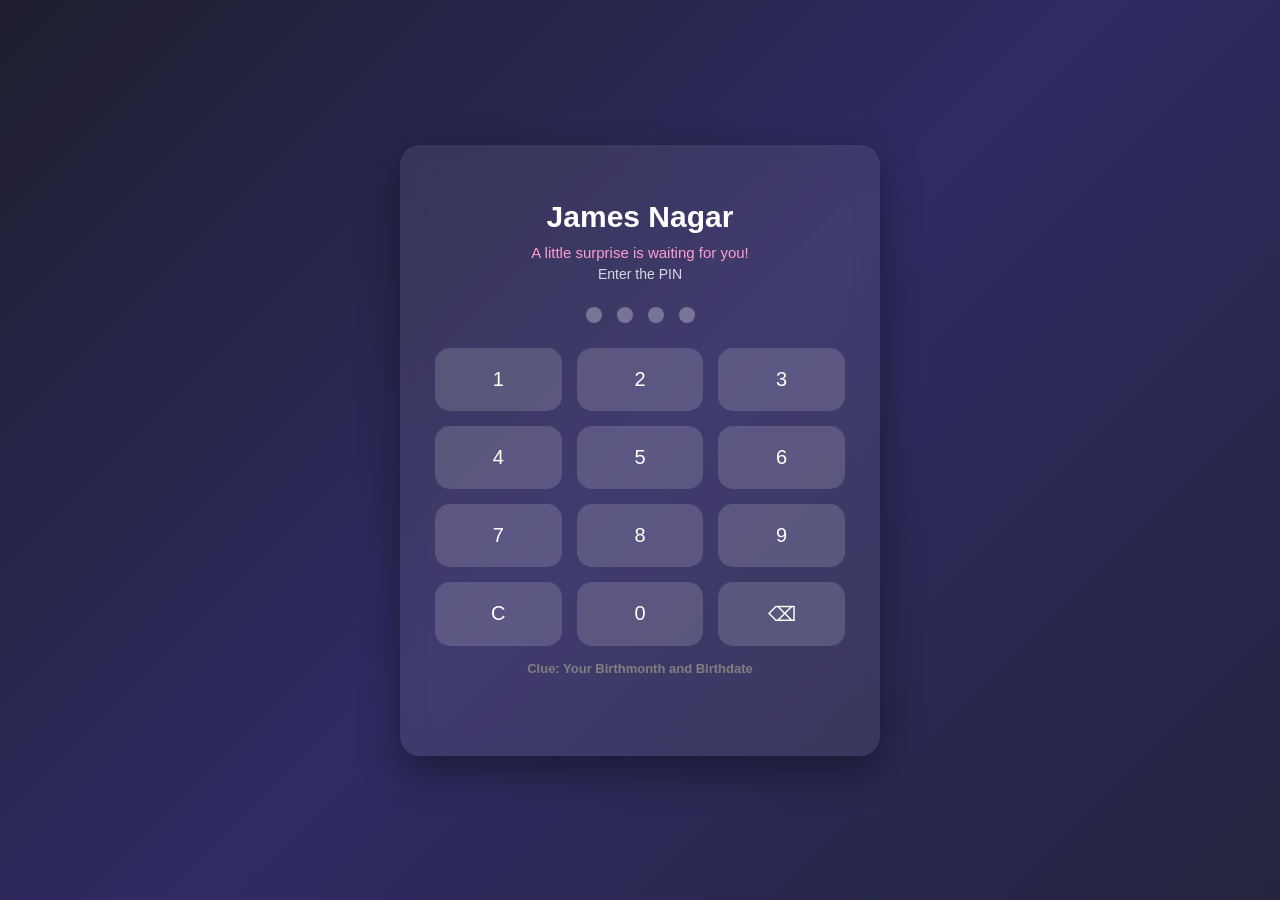
<file: index.html>
<!doctype html>
<html lang="en">
  <head>
    <meta charset="UTF-8" />
    <title>Happy Birthday, Kuya James!</title>
    <meta name="viewport" content="width=device-width, initial-scale=1.0" />
    <link rel="stylesheet" href="style.css" />
  </head>
  <body>
    <div class="confetti-container">
      <span></span><span></span><span></span><span></span><span></span>
      <span></span><span></span><span></span><span></span><span></span>
      <span></span><span></span><span></span><span></span><span></span>
    </div>

    <div class="container">
      <div class="lock-card">
        <div class="gif-wrapper">
          <div
            class="tenor-gif-embed"
            data-postid="10878303427545084628"
            data-share-method="host"
            data-aspect-ratio="1"
            data-width="100%"
          ></div>
        </div>

        <h1>James Nagar</h1>
        <p class="greeting">A little surprise is waiting for you!</p>
        <p class="subtitle">Enter the PIN</p>

        <div class="pin-display" id="pinDisplay">
          <span></span>
          <span></span>
          <span></span>
          <span></span>
        </div>

        <div class="keypad">
          <button onclick="addNumber('1')">1</button>
          <button onclick="addNumber('2')">2</button>
          <button onclick="addNumber('3')">3</button>
          <button onclick="addNumber('4')">4</button>
          <button onclick="addNumber('5')">5</button>
          <button onclick="addNumber('6')">6</button>
          <button onclick="addNumber('7')">7</button>
          <button onclick="addNumber('8')">8</button>
          <button onclick="addNumber('9')">9</button>
          <button class="clear" onclick="clearPin()">C</button>
          <button onclick="addNumber('0')">0</button>
          <button class="backspace" onclick="removeLast()">⌫</button>
        </div>

        <p class="clue">Clue: Your Birthmonth and Birthdate</p>
        <p id="message"></p>
      </div>
    </div>

    <script>
      let pin = "";

      function updateDisplay() {
        const dots = document.querySelectorAll("#pinDisplay span");
        dots.forEach((dot, index) => {
          dot.classList.remove("active");
          if (index < pin.length) {
            dot.classList.add("active");
          }
        });
      }

      function addNumber(num) {
        if (pin.length < 4) {
          pin += num;
          updateDisplay();
          if (pin.length === 4) {
            checkPin();
          }
        }
      }

      function removeLast() {
        pin = pin.slice(0, -1);
        updateDisplay();
      }

      function clearPin() {
        pin = "";
        updateDisplay();
      }

      function checkPin() {
        const message = document.getElementById("message");
        if (pin === "1002") {
          message.style.color = "#00ff88";
          message.textContent = "Nice! Happy Birthday!✨";
          setTimeout(() => {
            window.location.href = "home.html";
          }, 1000);
        } else {
          message.style.color = "#ff4d4d";
          message.textContent = "Ikaw ba talaga si Kuya James?! 🤨";
          setTimeout(() => {
            clearPin();
            message.textContent = "";
          }, 3000);
        }
      }
    </script>

    <script async src="https://tenor.com/embed.js"></script>
  </body>
</html>
</file>
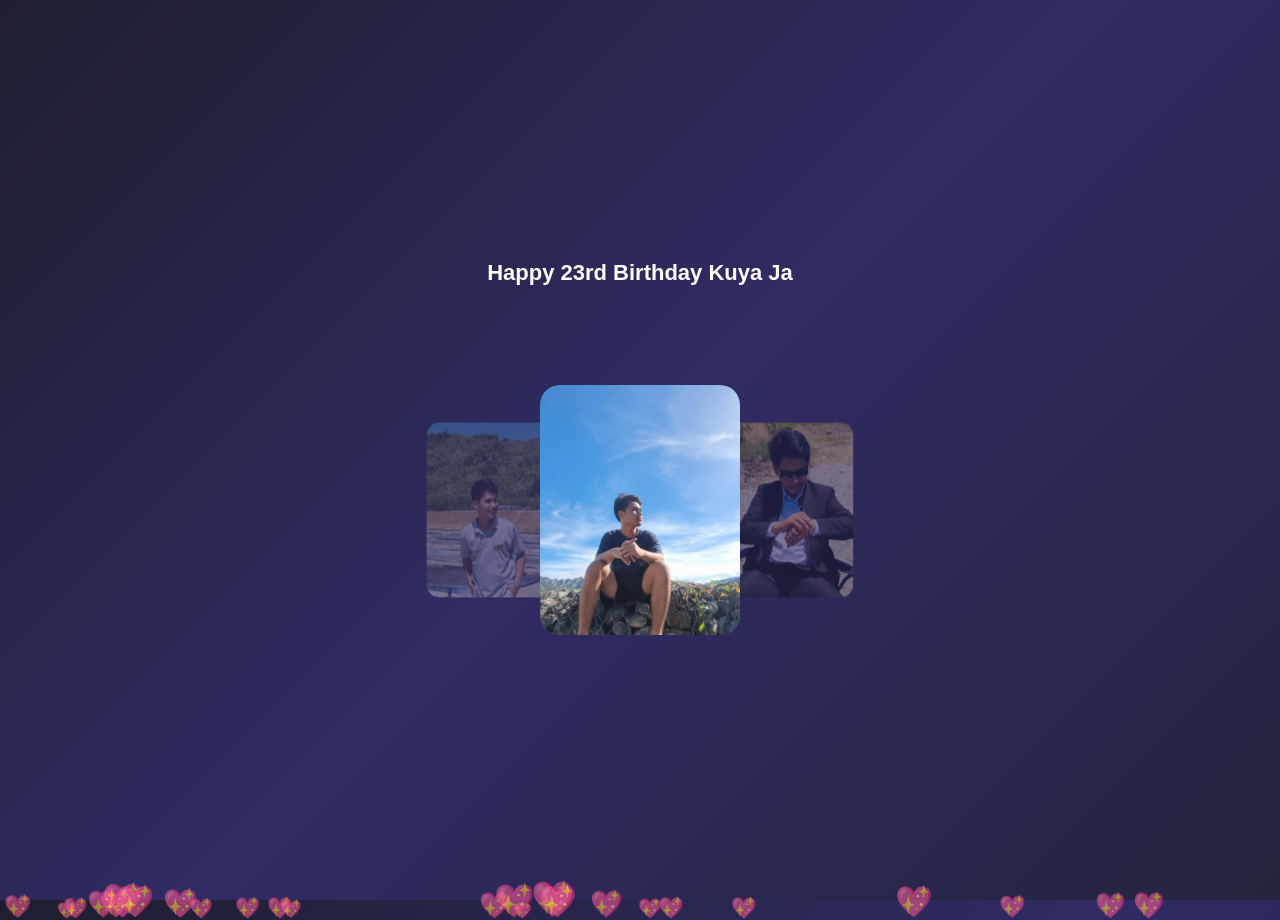
<file: final.html>
<!doctype html>
<html lang="en">
<head>
  <meta charset="UTF-8" />
  <meta name="viewport" content="width=device-width, initial-scale=1.0" />
  <title>Happy Birthday, Kuya James!</title>
  <link rel="stylesheet" href="final.css" />
</head>

<body>

  <audio autoplay loop>
    <source src="hbd.mp3" type="audio/mpeg" />
  </audio>

  <div class="hearts"></div>

  <div class="container">
    <h1 id="typing"></h1>

    <div class="carousel">
      <button class="carousel-btn prev" aria-label="Previous image">❮</button>
      <div class="carousel-track">
        <img src="james1.jpg" alt="James 1">
        <img src="james2.jpg" alt="James 2">
        <img src="james3.jpg" alt="James 3">
        <img src="james4.jpg" alt="James 4">
      </div>
      <button class="carousel-btn next" aria-label="Next image">❯</button>
      
      <div class="carousel-dots">
        <span class="dot active" data-slide="0"></span>
        <span class="dot" data-slide="1"></span>
        <span class="dot" data-slide="2"></span>
        <span class="dot" data-slide="3"></span>
      </div>
    </div>
  </div>

<script>
const message =
"Happy 23rd Birthday Kuya James! 🎂🎉 May this year bring you success, happiness, and everything you deserve.";

let i = 0;

function typeEffect() {
  if (i < message.length) {
    document.getElementById("typing").innerHTML += message.charAt(i);
    i++;
    setTimeout(typeEffect, 50);
  } else {
    setTimeout(showThankYou, 10000);
  }
}

function showThankYou() {
  document.getElementById("thankyou").classList.add("show");
}

typeEffect();
</script>

<script>
const track = document.querySelector(".carousel-track");
const images = document.querySelectorAll(".carousel-track img");
const dots = document.querySelectorAll(".dot");
const prevBtn = document.querySelector(".carousel-btn.prev");
const nextBtn = document.querySelector(".carousel-btn.next");

let currentSlide = 0;
const totalSlides = images.length;

function updateCarousel() {
  images.forEach((img, index) => {
    img.classList.remove("active", "prev", "next");
    
    if (index === currentSlide) {
      img.classList.add("active");
    } else if (index === (currentSlide - 1 + totalSlides) % totalSlides) {
      img.classList.add("prev");
    } else if (index === (currentSlide + 1) % totalSlides) {
      img.classList.add("next");
    }
  });

  dots.forEach((dot, index) => {
    dot.classList.toggle("active", index === currentSlide);
  });
}

function nextSlide() {
  currentSlide = (currentSlide + 1) % totalSlides;
  updateCarousel();
}

function prevSlide() {
  currentSlide = (currentSlide - 1 + totalSlides) % totalSlides;
  updateCarousel();
}

if (nextBtn) nextBtn.addEventListener("click", nextSlide);
if (prevBtn) prevBtn.addEventListener("click", prevSlide);

dots.forEach(dot => {
  dot.addEventListener("click", (e) => {
    currentSlide = parseInt(e.target.dataset.slide);
    updateCarousel();
  });
});

const carousel = document.querySelector(".carousel");

let autoplayInterval = setInterval(nextSlide, 3000);

carousel.addEventListener("mouseenter", () => clearInterval(autoplayInterval));
carousel.addEventListener("mouseleave", () => {
  autoplayInterval = setInterval(nextSlide, 3000);
});

updateCarousel();
</script>

<script>
const heartContainer = document.querySelector(".hearts");

for (let i = 0; i < 25; i++) {
  const heart = document.createElement("span");
  heart.innerHTML = "💖";
  heart.style.left = Math.random() * 100 + "vw";
  heart.style.animationDuration = 6 + Math.random() * 6 + "s";
  heart.style.fontSize = 15 + Math.random() * 20 + "px";
  heartContainer.appendChild(heart);
}
</script>

</body>

</html>
</file>
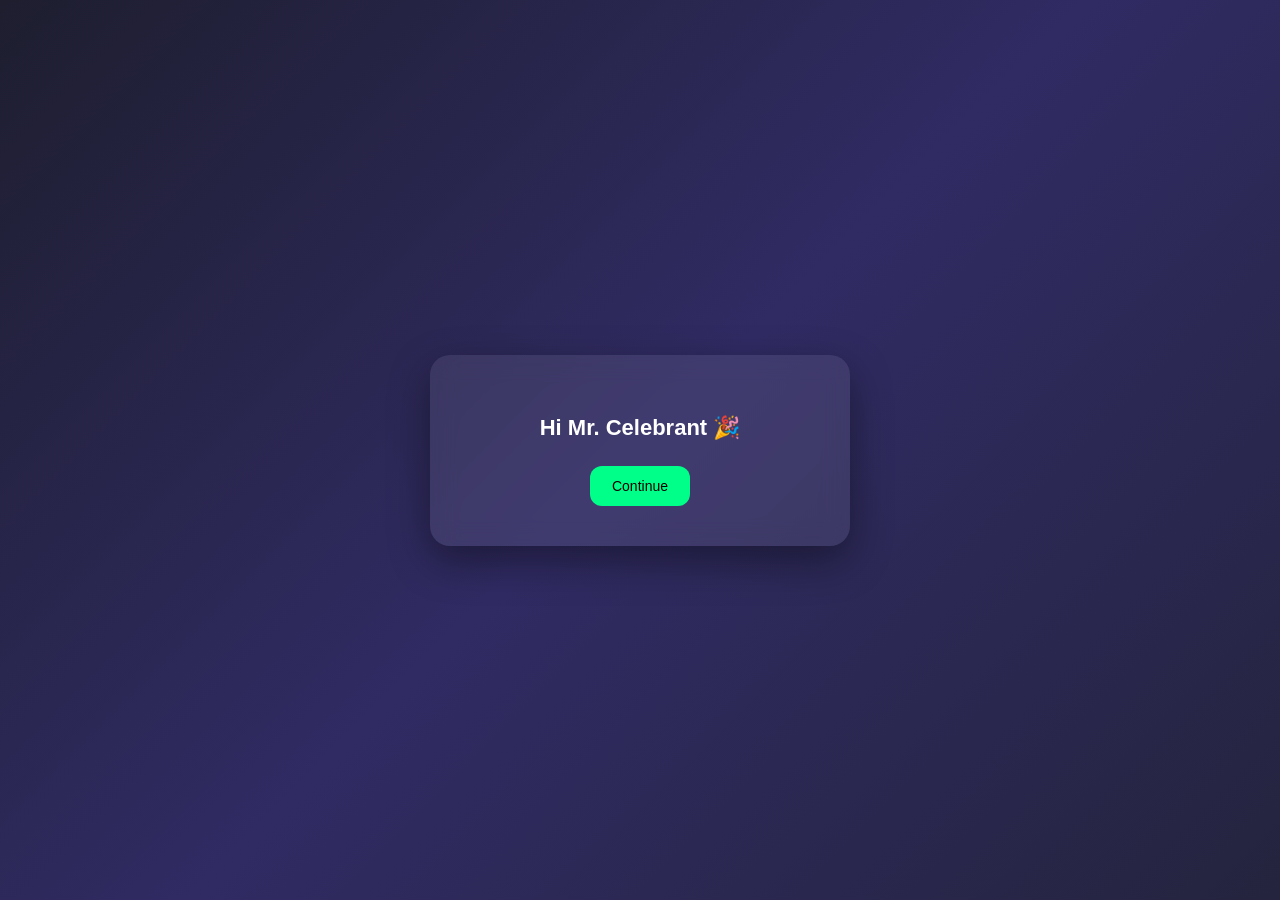
<file: home.html>
<!doctype html>
<html lang="en">
  <head>
    <meta charset="UTF-8" />
    <meta name="viewport" content="width=device-width, initial-scale=1.0" />
    <title>Happy Birthday, Kuya James!</title>
    <link rel="stylesheet" href="home.css" />
  </head>

  <body>
    <div class="card">
      <div class="gif-wrapper">
        <div
          class="tenor-gif-embed"
          data-postid="10878303427545084628"
          data-share-method="host"
          data-aspect-ratio="1"
          data-width="100%"
        ></div>
      </div>

      <h2 id="question">Hi Mr. Celebrant 🎉</h2>

      <div class="buttons" id="buttons">
        <button class="yes" onclick="nextStep()">Continue</button>
      </div>
    </div>

    <script>
      let step = 0;

      function nextStep(answer = null) {
        const question = document.getElementById("question");
        const buttons = document.getElementById("buttons");

        step++;

        if (step === 1) {
          question.innerHTML = "Are you ready to open this? 👀";
          buttons.innerHTML = `
            <button class="yes" onclick="nextStep('yes')">Yes</button>
            <button class="no" onclick="nextStep('no')">No</button>
        `;
        } else if (step === 2 && answer === "no") {
          question.innerHTML =
            "Are you sure you're not ready? 🥺 I'm sad now...";
          buttons.innerHTML = `
            <button class="yes" onclick="nextStep('yes')">Okay fine, I'm ready</button>
            <button class="no" onclick="nextStep('no2')">Still no</button>
        `;
        } else if (step === 2 && answer === "yes") {
          question.innerHTML = "That's the spirit 😎";
          buttons.innerHTML = `
            <button class="yes" onclick="nextStep()">Continue</button>
        `;
        } else if (step === 3 && answer === "no2") {
          question.innerHTML = "WOW. Betrayal. On your own birthday? Report Kita!😭";
          buttons.innerHTML = `
            <button class="yes" onclick="nextStep()">Okay okay I'm ready now</button>
        `;
        } else if (step === 3 || step === 4) {
          question.innerHTML =
            "Before we continue... are you prepared for something special?";
          buttons.innerHTML = `
            <button class="yes" onclick="nextStep()">Yes I'm prepared</button>
        `;
        } else if (step === 5) {
          question.innerHTML = "This took effort okay, but don't expect to much.😌 ";
          buttons.innerHTML = `
            <button class="yes" onclick="nextStep()">I appreciate it</button>
        `;
        } else if (step === 6) {
          question.innerHTML = "Alright Mr. Celebrant... 🎂";
          buttons.innerHTML = `
            <button class="final-btn" onclick="openSurprise()">Open Your Surprise 🎁</button>
        `;
        }
      }

      function openSurprise() {
        window.location.href = "surprise.html";
      }
    </script>

    <script async src="https://tenor.com/embed.js"></script>
  </body>
</html>
</file>
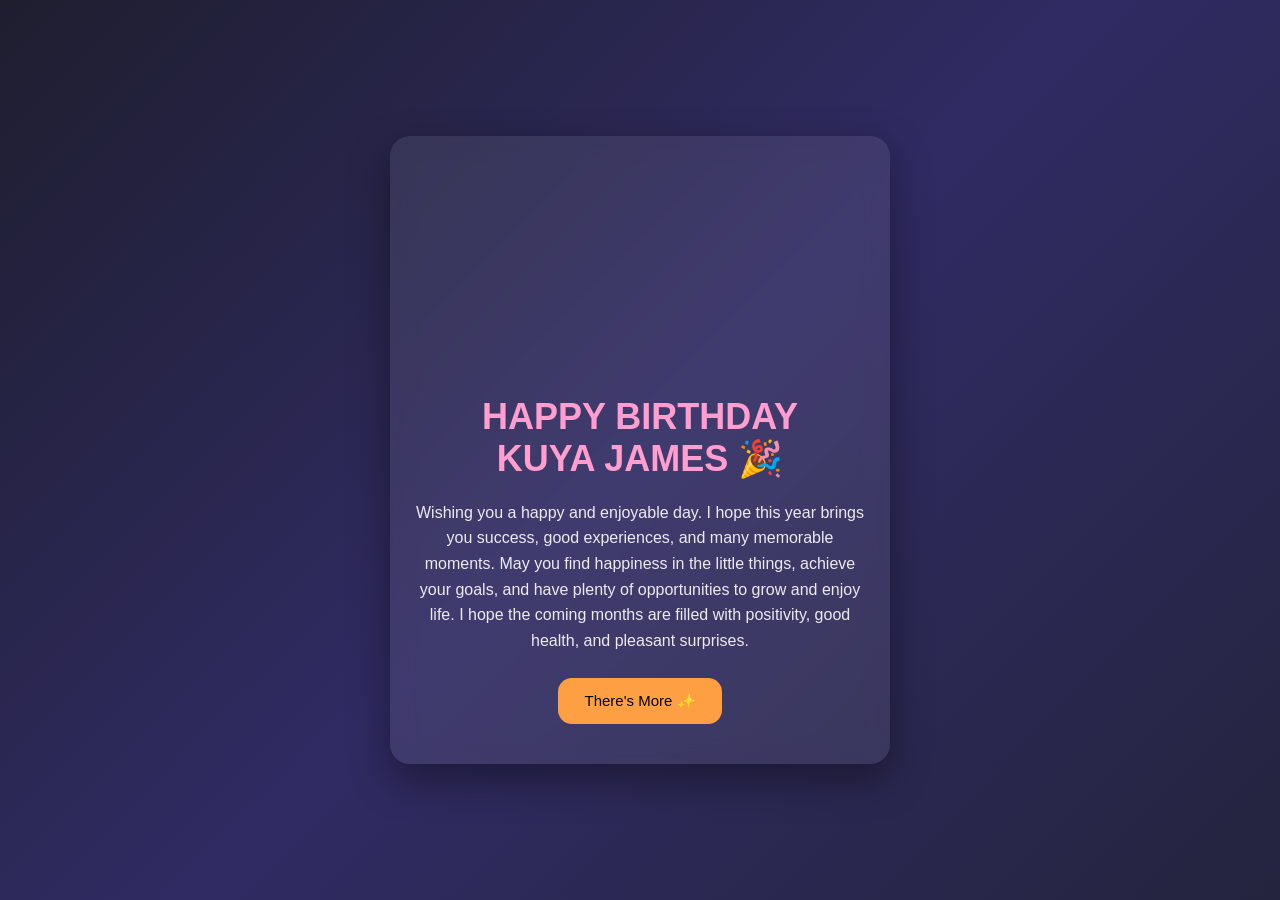
<file: surprise.html>
<!doctype html>
<html lang="en">
  <head>
    <meta charset="UTF-8" />
    <title>Happy Birthday, Kuya James!</title>
    <meta name="viewport" content="width=device-width, initial-scale=1.0" />
    <link rel="stylesheet" href="surprise.css" />
  </head>
  <body>
    <div class="confetti-container">
      <span></span><span></span><span></span><span></span><span></span>
      <span></span><span></span><span></span><span></span><span></span>
      <span></span><span></span><span></span><span></span><span></span>
    </div>

    <div class="card">
      <div class="gif-wrapper">
        <div style="width:100%;height:0;padding-bottom:100%;position:relative;">
          <iframe src="https://giphy.com/embed/6WFScxN6fi95z3YVQD" 
                  width="100%" 
                  height="100%" 
                  style="position:absolute" 
                  frameborder="0" 
                  class="giphy-embed" 
                  allowfullscreen>
          </iframe>
        </div>
        <!-- <p>
          <a href="https://giphy.com/gifs/happy-birthday-poku-meow-6WFScxN6fi95z3YVQD">
            via GIPHY
          </a>
        </p> -->
      </div>

      <h1 class="title">HAPPY BIRTHDAY<br />KUYA JAMES 🎉</h1>

      <p class="message">
        Wishing you a happy and enjoyable day. I hope this year brings you
        success, good experiences, and many memorable moments. May you find
        happiness in the little things, achieve your goals, and have plenty of
        opportunities to grow and enjoy life. I hope the coming months are
        filled with positivity, good health, and pleasant surprises.
      </p>

      <button class="more-btn" onclick="window.location.href = 'final.html'">
        There's More ✨
      </button>

      <div class="hidden-content" id="moreContent">
        <p>
          Thank you for being amazing. Stay strong, stay kind, and never stop
          chasing your goals. Enjoy your special day! 🎂✨
        </p>
      </div>
    </div>

    <script>
      function showMore() {
        document.getElementById("moreContent").style.display = "block";
      }
    </script>
  </body>
</html>
</file>
<file: style.css>
* {
    margin: 0;
    padding: 0;
    box-sizing: border-box;
    font-family: Arial, Helvetica, sans-serif;
}

body {
    min-height: 100vh;
    background: linear-gradient(135deg, #1e1e2f, #302b63, #24243e);
    display: flex;
    justify-content: center;
    align-items: center;
    padding: 20px;
    overflow-x: hidden;
    position: relative;
}

.container {
    width: 100%;
    display: flex;
    justify-content: center;
}

.lock-card {
    background: rgba(255, 255, 255, 0.08);
    backdrop-filter: blur(12px);
    padding: 30px 25px;
    border-radius: 20px;
    text-align: center;
    width: 100%;
    max-width: 420px;
    color: white;
    box-shadow: 0 15px 40px rgba(0,0,0,0.4);
    position: relative;
    z-index: 2;
}

.gif-wrapper {
    width: 120px;
    margin: 0 auto 15px auto;
}

.lock-card h1 {
    font-size: clamp(22px, 4vw, 30px);
    margin-bottom: 10px;
}

.greeting {
    font-size: clamp(13px, 3vw, 15px);
    margin-bottom: 5px;
    color: #ff9ecf;
}

.subtitle {
    font-size: clamp(12px, 2.8vw, 14px);
    opacity: 0.8;
    margin-bottom: 25px;
}

.pin-display {
    display: flex;
    justify-content: center;
    gap: 15px;
    margin-bottom: 25px;
}

.pin-display span {
    width: 16px;
    height: 16px;
    border-radius: 50%;
    background: rgba(255,255,255,0.3);
}

.pin-display span.active {
    background: #ff4e91;
}

.keypad {
    display: grid;
    grid-template-columns: repeat(3, 1fr);
    gap: 15px;
}

.keypad button {
    padding: clamp(14px, 4vw, 20px);
    border-radius: 15px;
    border: none;
    font-size: clamp(16px, 4vw, 20px);
    background: rgba(255,255,255,0.15);
    color: white;
    cursor: pointer;
    transition: 0.2s ease;
}

.keypad button:hover {
    transform: scale(1.05);
}

.clear {
    background: #ff4d4d;
}

.backspace {
    background: #ff9f43;
}

.clear:hover {
    background: #ff2e2e;
}

.backspace:hover {
    background: #ff7f00;
}

.clue {
    color: grey;
    font-weight: bold;
    margin-top: 15px;
    font-size: clamp(11px, 2.5vw, 13px);
}

#message {
    margin-top: 20px;
    font-size: clamp(13px, 3vw, 15px);
    min-height: 20px;
}

.confetti-container {
    position: fixed;
    bottom: -50px;
    left: 0;
    width: 100%;
    height: 100%;
    pointer-events: none;
    overflow: hidden;
    z-index: 0;
}

.confetti-container span {
    position: absolute;
    bottom: -20px;
    width: 13px;
    height: 5px;
    opacity: 0.8;
    animation: floatUp linear infinite;
}

.confetti-container span:nth-child(odd) { background: #ff4e91; }
.confetti-container span:nth-child(even) { background: #00ffcc; }
.confetti-container span:nth-child(3n) { background: #ffd700; }

.confetti-container span:nth-child(1) { left: 5%; animation-duration: 6s; animation-delay: 0s; }
.confetti-container span:nth-child(2) { left: 15%; animation-duration: 8s; animation-delay: 2s; }
.confetti-container span:nth-child(3) { left: 25%; animation-duration: 7s; animation-delay: 4s; }
.confetti-container span:nth-child(4) { left: 35%; animation-duration: 9s; animation-delay: 1s; }
.confetti-container span:nth-child(5) { left: 45%; animation-duration: 6s; animation-delay: 3s; }
.confetti-container span:nth-child(6) { left: 55%; animation-duration: 10s; animation-delay: 5s; }
.confetti-container span:nth-child(7) { left: 65%; animation-duration: 7s; animation-delay: 1.5s; }
.confetti-container span:nth-child(8) { left: 75%; animation-duration: 8s; animation-delay: 2.5s; }
.confetti-container span:nth-child(9) { left: 85%; animation-duration: 6s; animation-delay: 4.5s; }
.confetti-container span:nth-child(10) { left: 95%; animation-duration: 9s; animation-delay: 0.5s; }
.confetti-container span:nth-child(11) { left: 10%; animation-duration: 7s; animation-delay: 3.5s; }
.confetti-container span:nth-child(12) { left: 30%; animation-duration: 8s; animation-delay: 1.2s; }
.confetti-container span:nth-child(13) { left: 50%; animation-duration: 6s; animation-delay: 2.8s; }
.confetti-container span:nth-child(14) { left: 70%; animation-duration: 9s; animation-delay: 4.2s; }
.confetti-container span:nth-child(15) { left: 90%; animation-duration: 7s; animation-delay: 0.8s; }

@keyframes floatUp {
    0% { transform: translateY(0) rotate(0deg); opacity: 1; }
    100% { transform: translateY(-110vh) rotate(360deg); opacity: 0; }
}

@media (max-width: 350px) {
    .keypad { gap: 10px; }
    .pin-display { gap: 10px; }
    .gif-wrapper { width: 90px; }
}

@media (min-width: 1024px) {
    .lock-card {
        max-width: 480px;
        padding: 40px 35px;
    }
    .gif-wrapper { width: 160px; }
}
</file>
<file: final.css>
* {
  margin: 0;
  padding: 0;
  box-sizing: border-box;
  font-family: Arial, Helvetica, sans-serif;
}

body {
  height: 100vh;
  background: linear-gradient(135deg, #1e1e2f, #302b63, #24243e);
  display: flex;
  justify-content: center;
  align-items: center;
  overflow: hidden;
  color: white;
  text-align: center;
  position: relative;
}

.container {
  z-index: 2;
  padding: 20px;
  max-width: 900px;
  width: 100%;
}

h1 {
  font-size: 22px;
  min-height: 80px;
  margin-bottom: 40px;
}

.carousel {
  margin-bottom: 60px;
}

.carousel {
  width: 100%;
  max-width: 900px;
  height: 260px;
  margin: auto;
  perspective: 1000px;
  overflow: hidden;
  display: flex;
  align-items: center;
  justify-content: center;
  position: relative;
  border-radius: 15px;
  gap: 20px;
}

.carousel-track {
  display: flex;
  gap: 20px;
  width: 100%;
  justify-content: center;
  align-items: center;
  position: relative;
}

.carousel-track img {
  width: 200px;
  height: 250px;
  object-fit: cover;
  border-radius: 20px;
  transform: scale(0.8) opacity(0.5);
  transition: all 1s cubic-bezier(0.25, 0.46, 0.45, 0.94);
  position: absolute;
  opacity: 0.5;
}

.carousel-track img.active {
  transform: scale(1) rotateY(0deg);
  opacity: 1;
  position: relative;
  z-index: 3;
}

.carousel-track img.prev {
  transform: translateX(-150px) scale(0.7) rotateY(25deg);
  opacity: 0.4;
  z-index: 2;
}

.carousel-track img.next {
  transform: translateX(150px) scale(0.7) rotateY(-25deg);
  opacity: 0.4;
  z-index: 2;
}

.carousel-btn {
  position: absolute;
  top: 50%;
  transform: translateY(-50%);
  background: rgba(255, 255, 255, 0.3);
  border: none;
  color: white;
  font-size: 24px;
  width: 45px;
  height: 45px;
  border-radius: 50%;
  cursor: pointer;
  display: none;
  align-items: center;
  justify-content: center;
  transition: all 0.3s ease;
  z-index: 10;
  backdrop-filter: blur(5px);
}

.carousel-btn:hover {
  background: rgba(255, 255, 255, 0.6);
  transform: translateY(-50%) scale(1.1);
}

.carousel-btn.prev {
  left: 10px;
}

.carousel-btn.next {
  right: 10px;
}

.carousel-dots {
  position: absolute;
  bottom: -50px;
  left: 50%;
  transform: translateX(-50%);
  display: flex;
  gap: 12px;
  z-index: 10;
}

.dot {
  width: 12px;
  height: 12px;
  border-radius: 50%;
  background: rgba(255, 255, 255, 0.5);
  cursor: pointer;
  transition: all 0.3s ease;
}

.dot:hover {
  background: rgba(255, 255, 255, 0.8);
}

.dot.active {
  background: #ff1493;
  transform: scale(1.3);
}

.hearts span {
  position: absolute;
  bottom: -20px;
  animation: float linear infinite;
  opacity: 0.6;
}

@keyframes float {
  0% {
    transform: translateY(0) scale(1);
  }
  100% {
    transform: translateY(-110vh) scale(1.5);
  }
}

.thankyou {
  position: absolute;
  font-size: 28px;
  font-weight: bold;
  opacity: 0;
  transition: opacity 4s ease;
}

.thankyou.show {
  opacity: 1;
}

@media(max-width: 768px) {
  .carousel-track img {
    width: 140px;
    height: 180px;
  }

  .carousel {
    height: 200px;
    margin-bottom: 70px;
  }

  h1 {
    font-size: 18px;
  }

  .carousel-btn {
    width: 35px;
    height: 35px;
    font-size: 18px;
  }

  .carousel-track img.prev {
    transform: translateX(-100px) scale(0.6) rotateY(25deg);
  }

  .carousel-track img.next {
    transform: translateX(100px) scale(0.6) rotateY(-25deg);
  }
}
</file>
<file: home.css>
* {
    margin: 0;
    padding: 0;
    box-sizing: border-box;
    font-family: Arial, Helvetica, sans-serif;
}

body {
    height: 100vh;
    background: linear-gradient(135deg, #1e1e2f, #302b63, #24243e);
    display: flex;
    justify-content: center;
    align-items: center;
    color: white;
    text-align: center;
    padding: 20px;
}

.card {
    background: rgba(255,255,255,0.08);
    backdrop-filter: blur(12px);
    padding: 40px 25px;
    border-radius: 20px;
    max-width: 420px;
    width: 100%;
    box-shadow: 0 15px 40px rgba(0,0,0,0.4);
}

.gif-wrapper {
    width: 150px;
    margin: 0 auto 20px auto;
}

h2 {
    margin-bottom: 20px;
    font-size: 22px;
}

.buttons {
    margin-top: 25px;
    display: flex;
    gap: 15px;
    justify-content: center;
    flex-wrap: wrap;
}

button {
    padding: 12px 22px;
    border: none;
    border-radius: 12px;
    cursor: pointer;
    font-size: 14px;
    transition: 0.2s ease;
}

.yes {
    background: #00ff88;
    color: black;
}

.no {
    background: #ff4d4d;
    color: white;
}

button:hover {
    transform: scale(1.05);
}

.final-btn {
    background: #ff9f43;
    color: black;
    margin-top: 20px;
}
</file>
<file: surprise.css>
* {
    margin: 0;
    padding: 0;
    box-sizing: border-box;
    font-family: Arial, Helvetica, sans-serif;
}

body {
    min-height: 100vh;
    background: linear-gradient(135deg, #1e1e2f, #302b63, #24243e);
    display: flex;
    justify-content: center;
    align-items: center;
    padding: 20px;
    overflow-x: hidden;
    position: relative;
    color: white;
    text-align: center;
}

.card {
    background: rgba(255,255,255,0.08);
    backdrop-filter: blur(12px);
    padding: 40px 25px;
    border-radius: 20px;
    max-width: 500px;
    width: 100%;
    box-shadow: 0 15px 40px rgba(0,0,0,0.4);
    position: relative;
    z-index: 2;
}

.gif-wrapper {
    width: 100%;
    max-width: 200px;
    margin: 0 auto 20px auto;
    aspect-ratio: 1 / 1;
    position: relative;
}

.gif-wrapper iframe {
    width: 100%;
    height: 100%;
    border: none;
    display: block;
    border-radius: 15px;
}

.title {
    font-size: clamp(24px, 5vw, 36px);
    margin-bottom: 20px;
    color: #ff9ecf;
    animation: pop 1s ease forwards;
}

.message {
    font-size: clamp(14px, 3vw, 16px);
    line-height: 1.6;
    margin-bottom: 25px;
    opacity: 0.9;
}

.more-btn {
    padding: 14px 26px;
    border: none;
    border-radius: 14px;
    background: #ff9f43;
    color: black;
    font-size: 15px;
    cursor: pointer;
    transition: 0.2s ease;
}

.more-btn:hover {
    transform: scale(1.05);
}

.hidden-content {
    display: none;
    margin-top: 25px;
    font-size: clamp(14px, 3vw, 16px);
    line-height: 1.6;
    animation: fadeIn 1s ease forwards;
}

.confetti-container {
    position: fixed;
    bottom: -50px;
    left: 0;
    width: 100%;
    height: 100%;
    pointer-events: none;
    overflow: hidden;
    z-index: 0;
}

.confetti-container span {
    position: absolute;
    bottom: -20px;
    width: 13px;
    height: 5px;
    opacity: 0.8;
    animation: floatUp linear infinite;
}

.confetti-container span:nth-child(odd) { background: #ff4e91; }
.confetti-container span:nth-child(even) { background: #00ffcc; }
.confetti-container span:nth-child(3n) { background: #ffd700; }

.confetti-container span:nth-child(1) { left: 5%; animation-duration: 6s; animation-delay: 0s; }
.confetti-container span:nth-child(2) { left: 15%; animation-duration: 8s; animation-delay: 2s; }
.confetti-container span:nth-child(3) { left: 25%; animation-duration: 7s; animation-delay: 4s; }
.confetti-container span:nth-child(4) { left: 35%; animation-duration: 9s; animation-delay: 1s; }
.confetti-container span:nth-child(5) { left: 45%; animation-duration: 6s; animation-delay: 3s; }
.confetti-container span:nth-child(6) { left: 55%; animation-duration: 10s; animation-delay: 5s; }
.confetti-container span:nth-child(7) { left: 65%; animation-duration: 7s; animation-delay: 1.5s; }
.confetti-container span:nth-child(8) { left: 75%; animation-duration: 8s; animation-delay: 2.5s; }
.confetti-container span:nth-child(9) { left: 85%; animation-duration: 6s; animation-delay: 4.5s; }
.confetti-container span:nth-child(10) { left: 95%; animation-duration: 9s; animation-delay: 0.5s; }
.confetti-container span:nth-child(11) { left: 10%; animation-duration: 7s; animation-delay: 3.5s; }
.confetti-container span:nth-child(12) { left: 30%; animation-duration: 8s; animation-delay: 1.2s; }
.confetti-container span:nth-child(13) { left: 50%; animation-duration: 6s; animation-delay: 2.8s; }
.confetti-container span:nth-child(14) { left: 70%; animation-duration: 9s; animation-delay: 4.2s; }
.confetti-container span:nth-child(15) { left: 90%; animation-duration: 7s; animation-delay: 0.8s; }

@keyframes floatUp {
    0% { transform: translateY(0) rotate(0deg); opacity: 1; }
    100% { transform: translateY(-110vh) rotate(360deg); opacity: 0; }
}

@keyframes pop {
    0% { transform: scale(0.7); opacity: 0; }
    100% { transform: scale(1); opacity: 1; }
}

@keyframes fadeIn {
    0% { opacity: 0; transform: translateY(10px); }
    100% { opacity: 1; transform: translateY(0); }
}
</file>
